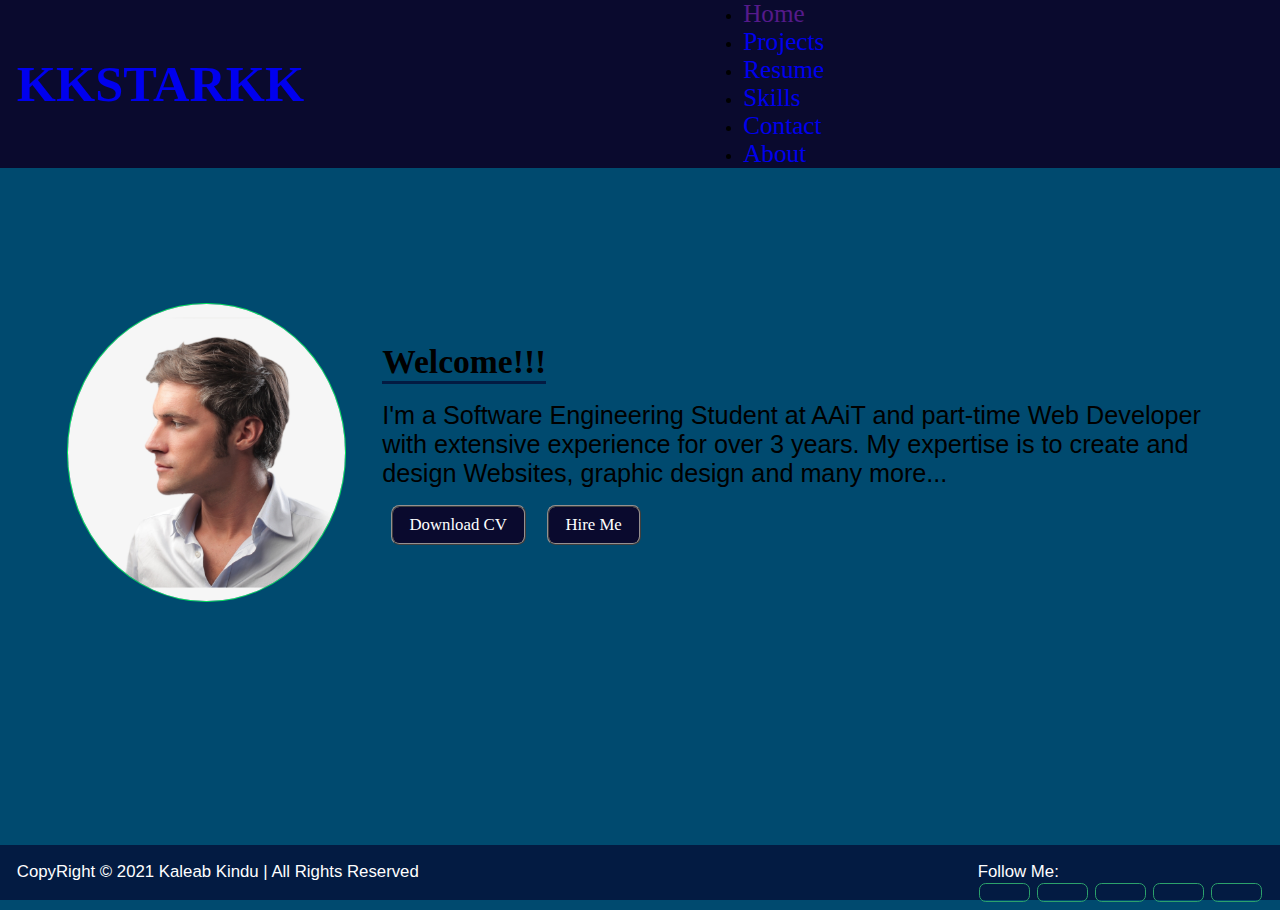
<file: index.html>
<!DOCTYPE html>
<html lang="en">

<head>
    <meta charset="UTF-8" />
    <meta http-equiv="X-UA-Compatible" content="IE=edge" />
    <meta name="viewport" content="width=device-width, initial-scale=1.0" />
    <title>Document</title>
    <link rel="stylesheet" href="css/style.css" />
</head>

<body>
    <header>
        <nav class="navbar">
            <div class="nav-container container">
                <div class="logo">
                    <a href="#">
                        <h1>KKSTARKK</h1>
                    </a>
                </div>
                <ul class="menu">
                    <li class="current-page"><a href="">Home</a></li>
                    <li><a href="html/projects.html">Projects</a></li>
                    <li><a href="html/resume.html">Resume</a></li>
                    <li><a href="html/skills.html">Skills</a></li>
                    <li><a href="html/contact.html">Contact</a></li>
                    <li><a href="html/about.html">About</a></li>
                </ul>
                <div class="mobile_navbar">
                    <ul class="mobile_menu">
                        <li class="current-page"><a href="">Home</a></li>
                        <li><a href="html/projects.html">Projects</a></li>
                        <li><a href="html/resume.html">Resume</a></li>
                        <li><a href="html/skills.html">Skills</a></li>
                        <li><a href="html/contact.html">Contact</a></li>
                        <li><a href="html/about.html">About</a></li>
                    </ul>
                </div>
                <!--  <div class="mobile_menu"><img src="/images/hamburger.svg" alt=""></div> -->
                <div class="hamburger_menu">
                    <div class="line line_1"></div>
                    <div class="line line_2"></div>
                    <div class="line line_3"></div>
                </div>
            </div>
        </nav>
    </header>

    <main class="home-content container">
        <figure>
            <img id="profile_image" src="images/profile_image.jpeg" width="300" height="300" alt="" />
        </figure>
        <div id="welcome">
            <h1>Welcome!!!</h1>
            <p>
                I'm a Software Engineering Student at AAiT and part-time Web Developer with extensive experience for over 3 years. My expertise is to create and design Websites, graphic design and many more...
            </p>
            <a class="button" href="">Download CV</a>
            <a class="button" href="">Hire Me </a>
        </div>
    </main>
    <!--<footer>
    <div class="foot1">
        <div class="part1"> <img src="https://cdn.glitch.me/6a81828b-15c0-4da2-8f63-0b44d4ed47e8%2Flogo.svg?v=1639050166191" alt="" width="150"> <p>Lorem ipsum dolor sit amet consectetur, adipisicing elit. A qui, pariatur libero nobis quibusdam labore ipsum magni, aliquam assumenda iure molestias sequi tempora non in, maiores eaque ex vel impedit!</p></div>
        <div class="part1"><p> Follow Me:  </p>
            <img src="images/facebook.svg" alt=""><img src="images/github.svg" alt=""><img src="images/twitter.svg" alt=""><img src="images/instagram.svg" alt=""><img src="images/linkdin.svg" alt="">
        </div>
    </div>

    <div class="foot2">
        CopyRight © 2021 Kaleab Kindu | All Rights Reserved
    </div>
   </footer>-->
      <footer class="footer">
        <p>CopyRight © 2021 Kaleab Kindu | All Rights Reserved</p>
        <div class="part1">
            <p>Follow Me:</p>
            <a href="http://www.facebook.com/kkstarkk"><img src="../images/facebook_icon.svg" alt="my facbook account" /></a>
            <a href="http://www.github.com/kkstarkk"><img src="images/github_icon.svg" alt="my github account" /></a>
            <a href="http://www.twitter.com/kkstarkk"><img src="images/twitter_icon.svg" alt="my twitter account" /></a>
            <a href="http://www.instagram.com/kkstarkk"><img src="images/instagram_icon.svg" alt="my instagram account" /></a>
            <a href="http://www.linkedin.com//kkstarkk"><img src="images/linkedin_icon.svg" alt="my linkedin account" /></a>
        </div>
    </footer>
    <script src="js/script.js"></script>
</body>

</html>
</file>
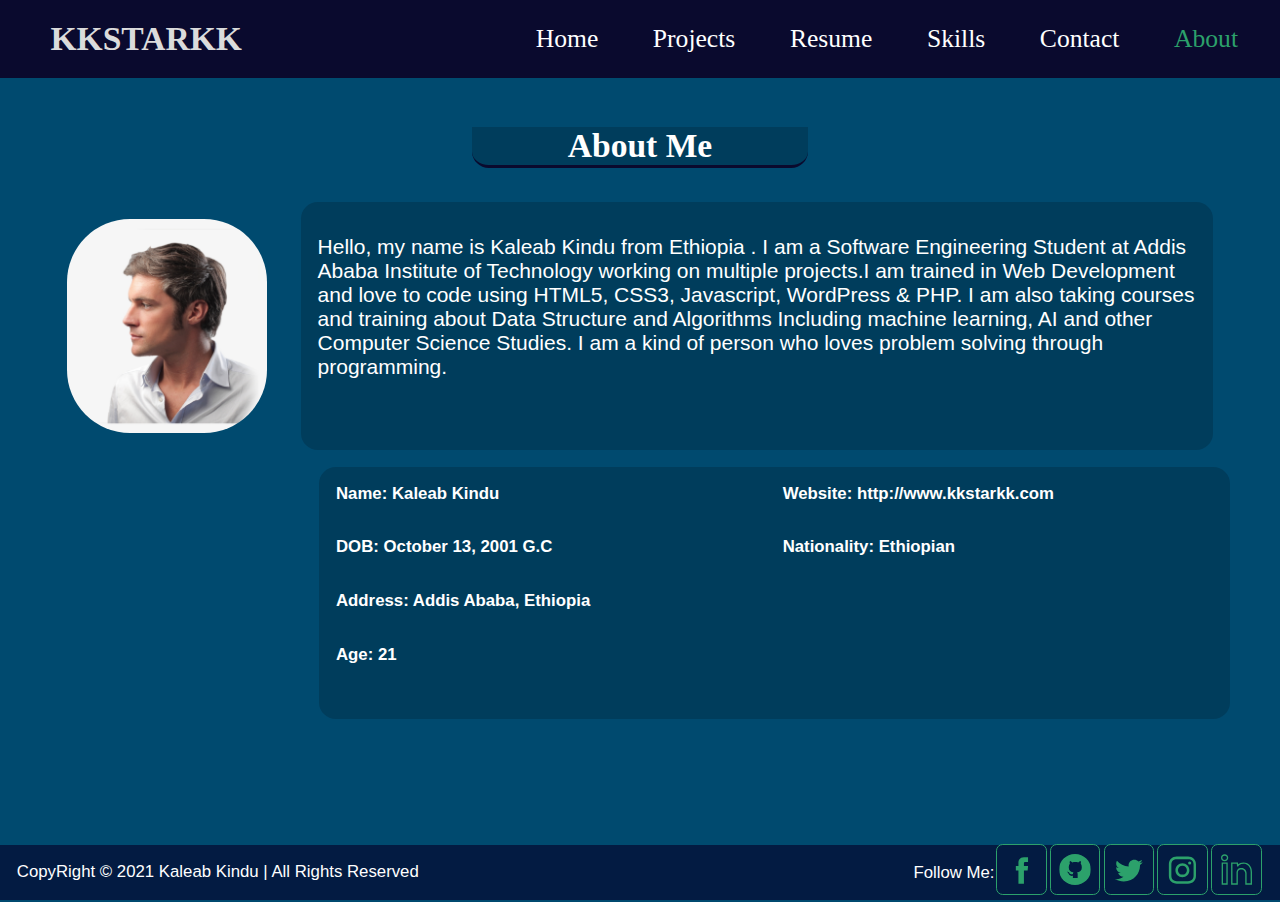
<file: html/about.html>
<!DOCTYPE html>
<html lang="en">

<head>
    <meta charset="UTF-8" />
    <meta http-equiv="X-UA-Compatible" content="IE=edge" />
    <meta name="viewport" content="width=device-width, initial-scale=1.0" />
    <title>About</title>
    <link rel="stylesheet" href="../css/style.css" />
    <link rel="stylesheet" href="../css/about.css" />
</head>

<body>
    <header>
        <nav class="navbar">
            <div class="nav-container container">
                <div class="nav-container__logo">
                    <a href=" ">
                        <h1>KKSTARKK</h1>
                    </a>
                </div>
                <ul class="nav-container__menu">
                    <li><a href="../index.html">Home</a></li>
                    <li><a href="projects.html">Projects</a></li>
                    <li><a href="resume.html">Resume</a></li>
                    <li><a href="skills.html">Skills</a></li>
                    <li><a href="contact.html">Contact</a></li>
                    <li class="nav-container__menu--current-page"><a href="about.html">About</a></li>
                </ul>
                <div class="mobile_navbar">
                    <ul class="mobile_navbar__mobile_menu">
                        <li><a href="../index.html">Home</a></li>
                        <li><a href="projects.html">Projects</a></li>
                        <li><a href="resume.html">Resume</a></li>
                        <li><a href="skills.html">Skills</a></li>
                        <li><a href="contact.html">Contact</a></li>
                        <li class="nav-container__menu--current-page"><a href="about.html">About</a></li>
                    </ul>
                </div>
                <div class="nav-container__hamburger_menu">
                    <div class="line line_1"></div>
                    <div class="line line_2"></div>
                    <div class="line line_3"></div>
                </div>
            </div>
        </nav>
    </header>

    <main class="about-container container">
        <h1 class="page_heading">About Me</h1>
        <section id="about-container__aboutme">
            <img id="about-container__aboutme--about_profile_image" src="../images/profile_image.jpeg" alt="" width="200" height="200" />
            <p>
                Hello, my name is Kaleab Kindu from Ethiopia . I am a Software Engineering Student at Addis Ababa Institute of Technology working on multiple projects.I am trained in Web Development and love to code using HTML5, CSS3, Javascript, WordPress & PHP. I am
                also taking courses and training about Data Structure and Algorithms Including machine learning, AI and other Computer Science Studies. I am a kind of person who loves problem solving through programming.
            </p>
        </section>

        <section id="about-container__more_aboutme">
            <p>Name: Kaleab Kindu</p>
            <p>DOB: October 13, 2001 G.C</p>
            <p>Address: Addis Ababa, Ethiopia</p>
            <p>Age: 21</p>
            <p>Website: http://www.kkstarkk.com</p>
            <p>Nationality: Ethiopian</p>
        </section>
    </main>
    <footer class="footer">
        <p>CopyRight © 2021 Kaleab Kindu | All Rights Reserved</p>
        <div class="footer__links">
            <p>Follow Me:</p>
            <a href="http://www.facebook.com/kkstarkk"><img src="../images/facebook_icon.svg" alt="my facbook account" /></a>
            <a href="http://www.github.com/kkstarkk"><img src="../images/github_icon.svg" alt="my github account" /></a>
            <a href="http://www.twitter.com/kkstarkk"><img src="../images/twitter_icon.svg" alt="my twitter account" /></a>
            <a href="http://www.instagram.com/kkstarkk"><img src="../images/instagram_icon.svg" alt="my instagram account" /></a>
            <a href="http://www.linkedin.com//kkstarkk"><img src="../images/linkedin_icon.svg" alt="my linkedin account" /></a>
        </div>
    </footer>
    <script src="../js/script.js"></script>
</body>

</html>
</file>
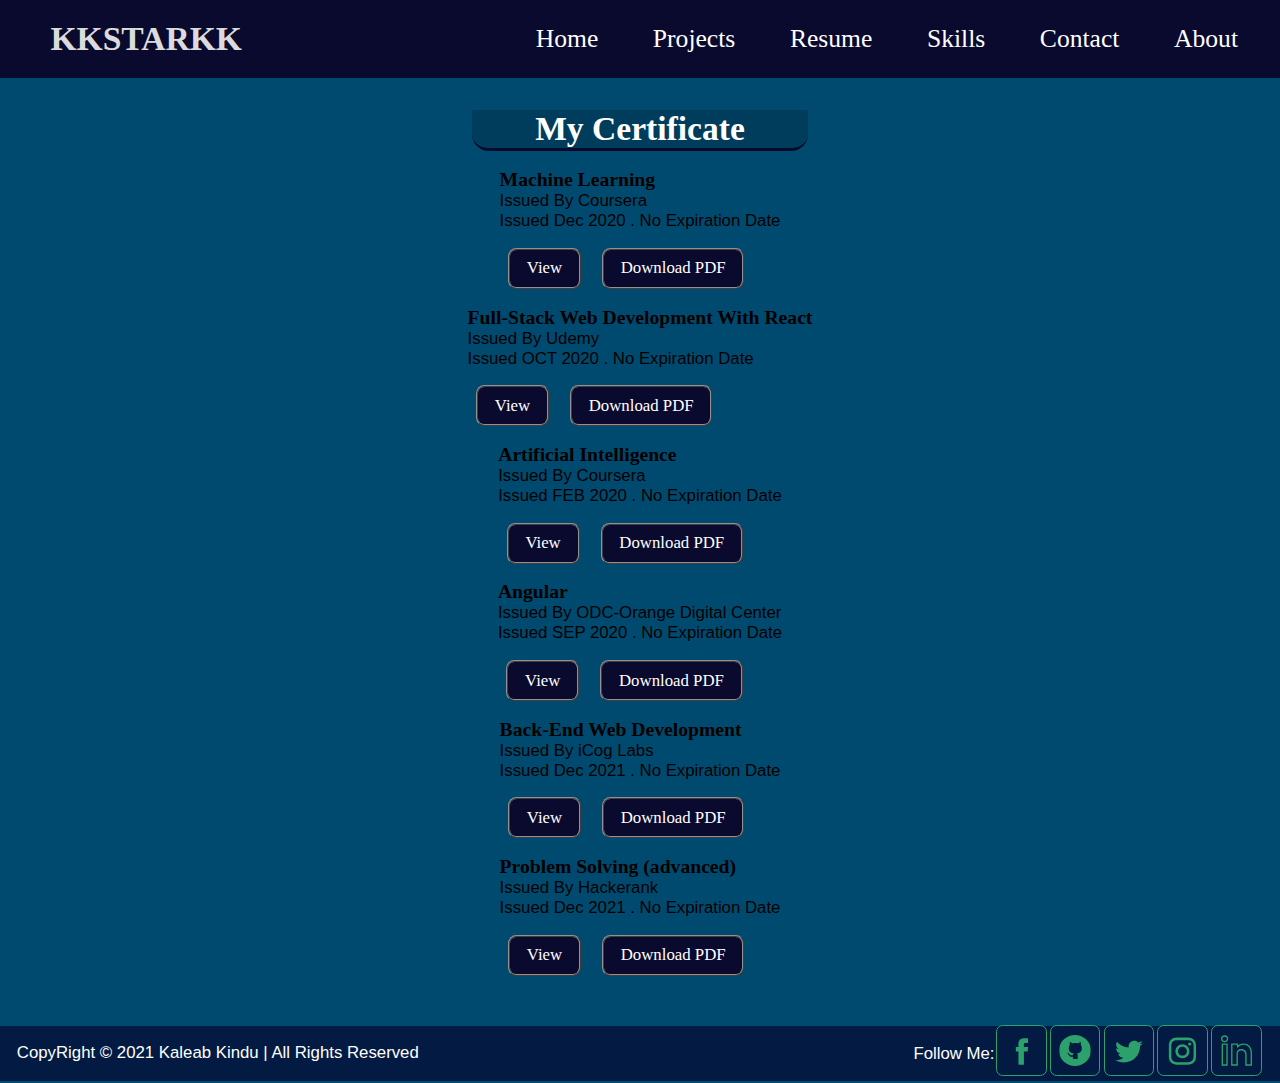
<file: html/certificates.html>
<!DOCTYPE html>
<html lang="en">

<head>
    <meta charset="UTF-8" />
    <meta http-equiv="X-UA-Compatible" content="IE=edge" />
    <meta name="viewport" content="width=device-width, initial-scale=1.0" />
    <title>Certificates</title>
    <link rel="stylesheet" href="../css/style.css" />
    <link rel="stylesheet" href="../css/certificates.css" />
</head>

<body>
    <header>
        <nav class="navbar">
            <div class="nav-container container">
                <div class="nav-container__logo">
                    <a href=" ">
                        <h1>KKSTARKK</h1>
                    </a>
                </div>
                <ul class="nav-container__menu">
                    <li><a href="../index.html">Home</a></li>
                    <li><a href="projects.html">Projects</a></li>
                    <li><a href="resume.html">Resume</a></li>
                    <li><a href="skills.html">Skills</a></li>
                    <li><a href="contact.html">Contact</a></li>
                    <li><a href="about.html">About</a></li>
                </ul>
                <div class="mobile_navbar">
                    <ul class="mobile_navbar__mobile_menu">
                        <li><a href="../index.html">Home</a></li>
                        <li><a href="projects.html">Projects</a></li>
                        <li><a href="resume.html">Resume</a></li>
                        <li><a href="skills.html">Skills</a></li>
                        <li><a href="contact.html">Contact</a></li>
                        <li><a href="about.html">About</a></li>
                    </ul>
                </div>
                <!--  <div class="mobile_menu"><img src="/images/hamburger.svg" alt=""></div> -->
                <div class="nav-container__hamburger_menu">
                    <div class="line line_1"></div>
                    <div class="line line_2"></div>
                    <div class="line line_3"></div>
                </div>
            </div>
        </nav>
    </header>

    <main class="certificate-container container">
        <h2 class="page_heading">My Certificate</h2>
        <div class="certificate-container__certificate">
            <h3>Machine Learning</h3>
            <p>Issued By Coursera</p>
            <p>Issued Dec 2020 . No Expiration Date</p>
            <div class="certificate-container__certificate--buttons">
                <a class="button" href="">View</a>
                <a class="button" href="">Download PDF </a>
            </div>
        </div>
        <div class="certificate-container__certificate">
            <h3>Full-Stack Web Development With React</h3>
            <p>Issued By Udemy</p>
            <p>Issued OCT 2020 . No Expiration Date</p>

            <div class="certificate-container__certificate--buttons">
                <a class="button" href="">View</a>
                <a class="button" href="">Download PDF </a>
            </div>
        </div>
        <div class="certificate-container__certificate">
            <h3>Artificial Intelligence</h3>
            <p>Issued By Coursera</p>
            <p>Issued FEB 2020 . No Expiration Date</p>

            <div class="certificate-container__certificate--buttons">
                <a class="button" href="">View</a>
                <a class="button" href="">Download PDF </a>
            </div>
        </div>
        <div class="certificate-container__certificate">
            <h3>Angular</h3>
            <p>Issued By ODC-Orange Digital Center</p>
            <p>Issued SEP 2020 . No Expiration Date</p>

            <div class="certificate-container__certificate--buttons">
                <a class="button" href="">View</a>
                <a class="button" href="">Download PDF </a>
            </div>
        </div>
        <div class="certificate-container__certificate">
            <h3>Back-End Web Development</h3>
            <p>Issued By iCog Labs</p>
            <p>Issued Dec 2021 . No Expiration Date</p>
            <div class="certificate-container__certificate--buttons">
                <a class="button" href="">View</a>
                <a class="button" href="">Download PDF </a>
            </div>
        </div>
        <div class="certificate-container__certificate">
            <h3>Problem Solving (advanced)</h3>
            <p>Issued By Hackerank</p>
            <p>Issued Dec 2021 . No Expiration Date</p>

            <div class="certificate-container__certificate--buttons">
                <a class="button" href="">View</a>
                <a class="button" href="">Download PDF </a>
            </div>
        </div>
    </main>
    <footer class="footer">
        <p>CopyRight © 2021 Kaleab Kindu | All Rights Reserved</p>
        <div class="footer__links">
            <p>Follow Me:</p>
            <a href="http://www.facebook.com/kkstarkk"><img src="../images/facebook_icon.svg" alt="my facbook account" /></a>
            <a href="http://www.github.com/kkstarkk"><img src="../images/github_icon.svg" alt="my github account" /></a>
            <a href="http://www.twitter.com/kkstarkk"><img src="../images/twitter_icon.svg" alt="my twitter account" /></a>
            <a href="http://www.instagram.com/kkstarkk"><img src="../images/instagram_icon.svg" alt="my instagram account" /></a>
            <a href="http://www.linkedin.com//kkstarkk"><img src="../images/linkedin_icon.svg" alt="my linkedin account" /></a>
        </div>
    </footer>
    <script src="../js/script.js"></script>
</body>

</html>
</file>
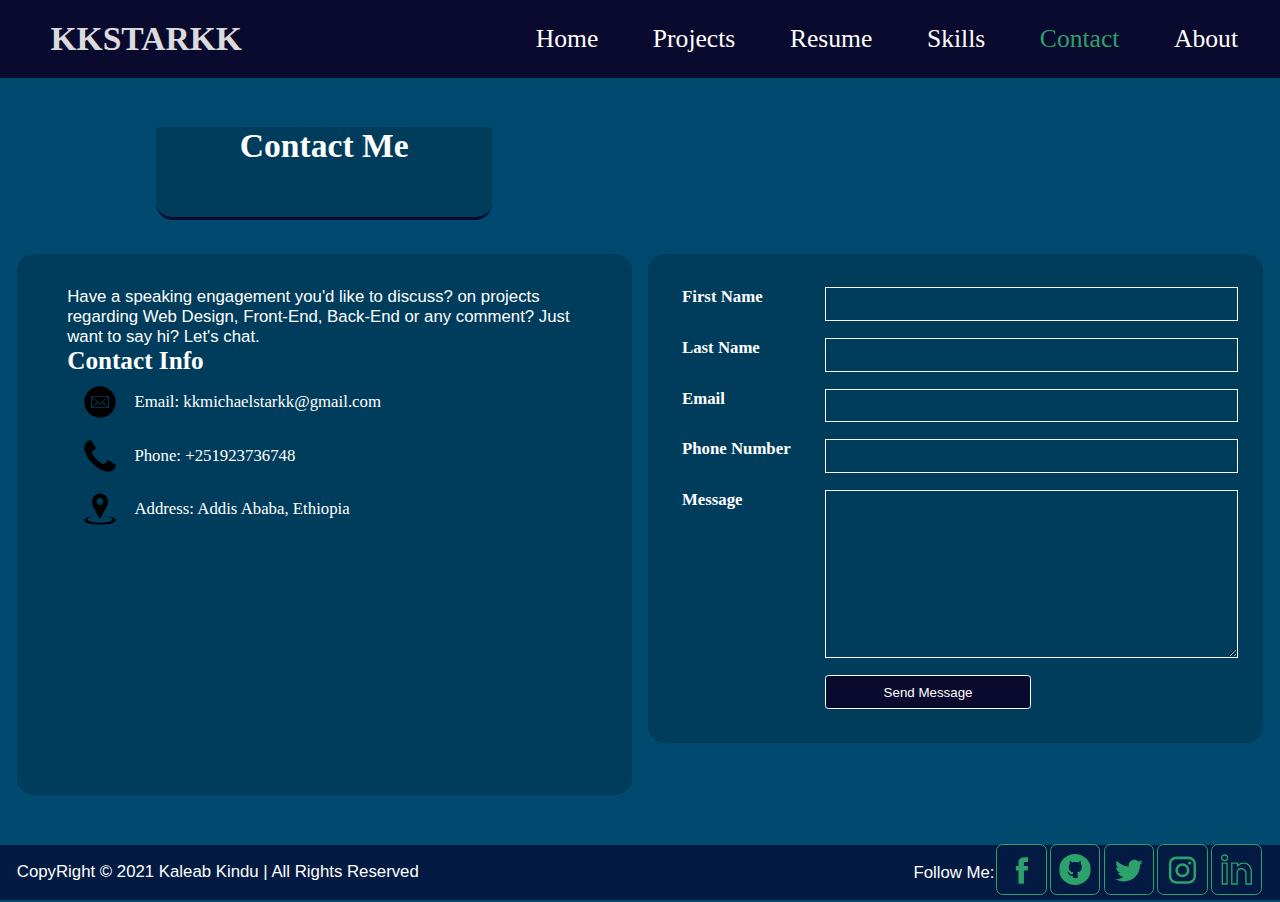
<file: html/contact.html>
<!DOCTYPE html>
<html lang="en">

<head>
    <meta charset="UTF-8" />
    <meta http-equiv="X-UA-Compatible" content="IE=edge" />
    <meta name="viewport" content="width=device-width, initial-scale=1.0" />
    <title>Document</title>
    <link rel="stylesheet" href="../css/style.css" />
    <link rel="stylesheet" href="../css/contact.css" />
</head>

<body>
    <header>
        <nav class="navbar">
            <div class="nav-container container">
                <div class="nav-container__logo">
                    <a href=" ">
                        <h1>KKSTARKK</h1>
                    </a>
                </div>
                <ul class="nav-container__menu">
                    <li><a href="../index.html">Home</a></li>
                    <li><a href="projects.html">Projects</a></li>
                    <li><a href="resume.html">Resume</a></li>
                    <li><a href="skills.html">Skills</a></li>
                    <li class="nav-container__menu--current-page"><a href="contact.html">Contact</a></li>
                    <li><a href="about.html">About</a></li>
                </ul>
                <div class="mobile_navbar">
                    <ul class="mobile_navbar__mobile_menu">
                        <li><a href="../index.html">Home</a></li>
                        <li><a href="projects.html">Projects</a></li>
                        <li><a href="resume.html">Resume</a></li>
                        <li><a href="skills.html">Skills</a></li>
                        <li class="nav-container__menu--current-page"><a href="contact.html">Contact</a></li>
                        <li><a href="about.html">About</a></li>
                    </ul>
                </div>
                <!--  <div class="mobile_menu"><img src="/images/hamburger.svg" alt=""></div> -->
                <div class="nav-container__hamburger_menu">
                    <div class="line line_1"></div>
                    <div class="line line_2"></div>
                    <div class="line line_3"></div>
                </div>
            </div>
        </nav>
    </header>

    <main class="contact-container container">
        <h1 class="page_heading">Contact Me</h1>

            <section class="contact-container__main-contact">
                <p>
                    Have a speaking engagement you'd like to discuss? on projects regarding Web Design, Front-End, Back-End or any comment? Just want to say hi? Let's chat.
                </p>
                    <h2>Contact Info</h2>
                    <ul>
                        <li class="contact-container__main-contact--email">Email: kkmichaelstarkk@gmail.com</li>
                        <li class="contact-container__main-contact--phone_number">Phone: +251923736748</li>
                        <li class="contact-container__main-contact--address">Address: Addis Ababa, Ethiopia</li>
                    </ul>
            
            </section>
            <section class="contact-container__contact-form">
                <form action="#">
                    <label for="firstname">First Name</label>
                    <input type="text" id="firstname" name="firstname" />
                    <label for="lastname">Last Name</label>
                    <input type="text" id="lastname" name="lastname" />
                    <label for="email">Email</label>
                    <input type="email" id="email" name="email" />
                    <label for="phone_number">Phone Number</label>
                    <input type="text" id="phone_number" name="phone_number" />
                    <label for="message">Message</label>
                    <textarea name="message" id="message" cols="30" rows="10"></textarea>
                    <input type="submit" value="Send Message" />
                </form>
            </section>
    </main>
    <footer class="footer">
        <p>CopyRight © 2021 Kaleab Kindu | All Rights Reserved</p>
        <div class="footer__links">
            <p>Follow Me:</p>
            <a href="http://www.facebook.com/kkstarkk"><img src="../images/facebook_icon.svg" alt="my facbook account" /></a>
            <a href="http://www.github.com/kkstarkk"><img src="../images/github_icon.svg" alt="my github account" /></a>
            <a href="http://www.twitter.com/kkstarkk"><img src="../images/twitter_icon.svg" alt="my twitter account" /></a>
            <a href="http://www.instagram.com/kkstarkk"><img src="../images/instagram_icon.svg" alt="my instagram account" /></a>
            <a href="http://www.linkedin.com//kkstarkk"><img src="../images/linkedin_icon.svg" alt="my linkedin account" /></a>
        </div>
    </footer>
    <script src="../js/script.js"></script>
</body>

</html>
</file>
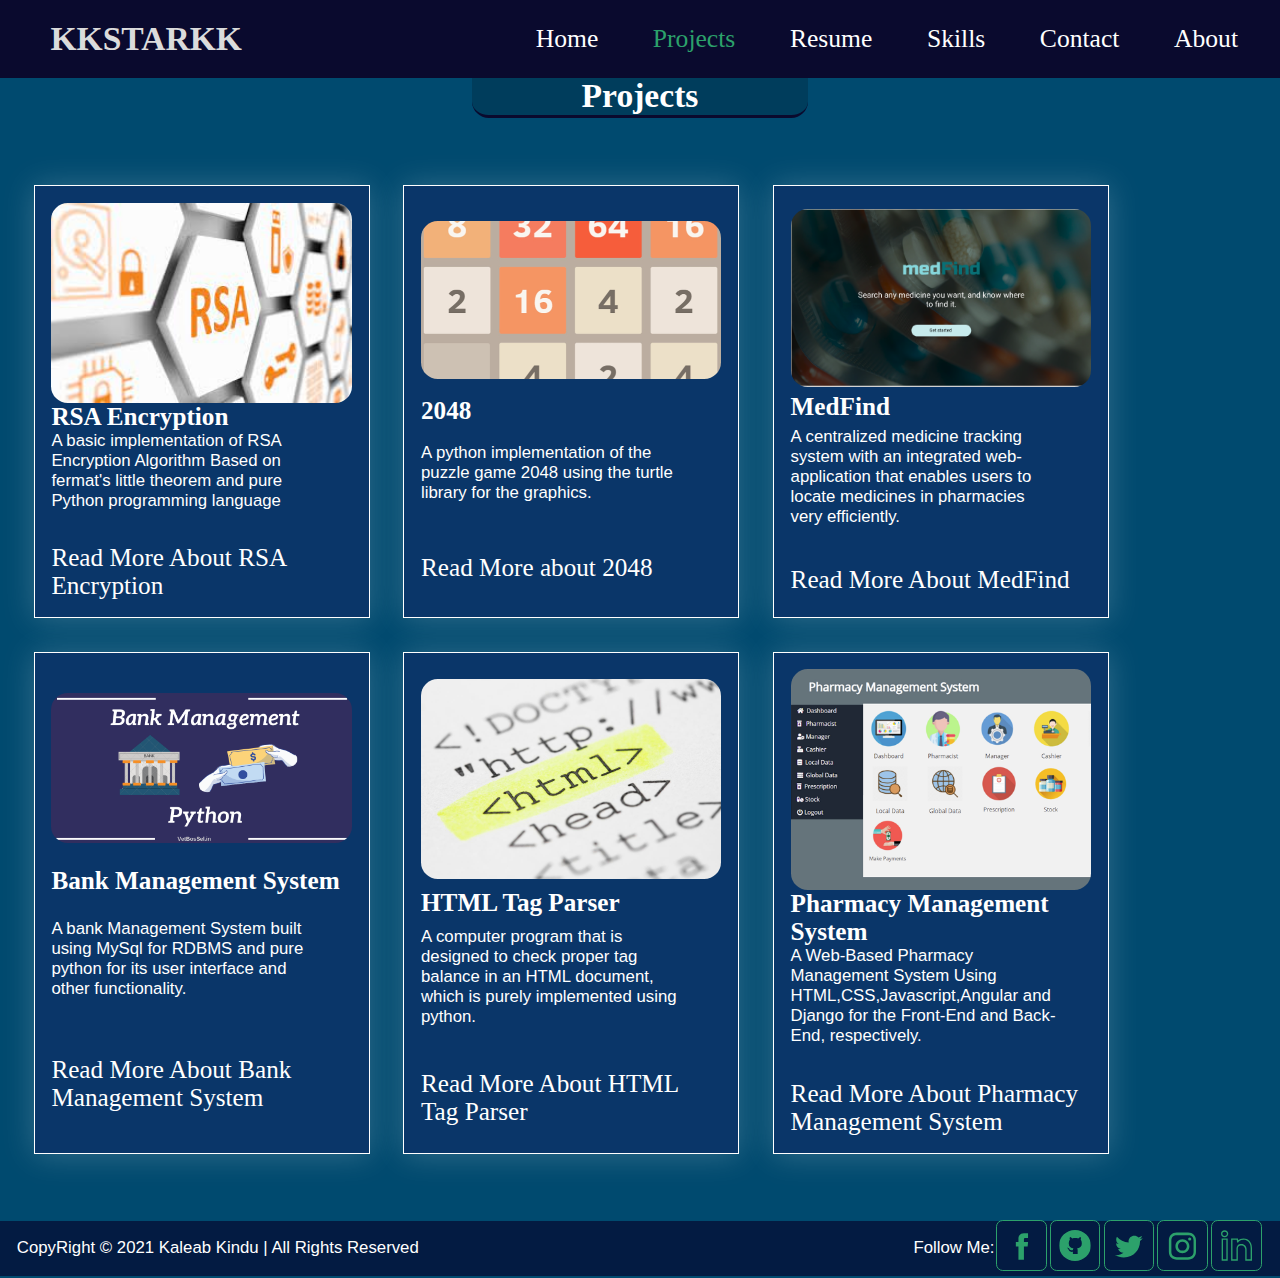
<file: html/projects.html>
<!DOCTYPE html>
<html lang="en">

<head>
    <meta charset="UTF-8" />
    <meta http-equiv="X-UA-Compatible" content="IE=edge" />
    <meta name="viewport" content="width=device-width, initial-scale=1.0" />
    <title>Document</title>
    <link rel="stylesheet" href="../css/style.css" />
    <link rel="stylesheet" href="../css/projects.css" />
</head>

<body>
    <header>
        <nav class="navbar">
            <div class="nav-container container">
                <div class="nav-container__logo">
                    <a href=" ">
                        <h1>KKSTARKK</h1>
                    </a>
                </div>
                <ul class="nav-container__menu">
                    <li><a href="../index.html">Home</a></li>
                    <li class="nav-container__menu--current-page"><a href="projects.html">Projects</a></li>
                    <li><a href="resume.html">Resume</a></li>
                    <li><a href="skills.html">Skills</a></li>
                    <li><a href="contact.html">Contact</a></li>
                    <li><a href="about.html">About</a></li>
                </ul>
                <div class="mobile_navbar">
                    <ul class="mobile_navbar__mobile_menu">
                        <li><a href="../index.html">Home</a></li>
                        <li class="nav-container__menu--current-page"><a href="projects.html">Projects</a></li>
                        <li><a href="resume.html">Resume</a></li>
                        <li><a href="skills.html">Skills</a></li>
                        <li><a href="contact.html">Contact</a></li>
                        <li><a href="about.html">About</a></li>
                    </ul>
                </div>
                <!--  <div class="mobile_menu"><img src="/images/hamburger.svg" alt=""></div> -->
                <div class="nav-container__hamburger_menu">
                    <div class="line line_1"></div>
                    <div class="line line_2"></div>
                    <div class="line line_3"></div>
                </div>
            </div>
        </nav>
    </header>

    <main>
        <div class="project-container">
            <h1 class="page_heading">Projects</h1>
            <ul class="project-container__projects">
                <li>
                    <img src="../images/RSA_Encryption.jpg" alt="" />
                    <h2>RSA Encryption</h2>
                    <p>
                        A basic implementation of RSA Encryption Algorithm Based on fermat's little theorem and pure Python programming language
                    </p>
                    <a href="">Read More About RSA Encryption</a>
                </li>
                <li>
                    <img src="../images/2048.png" alt="" />
                    <h2>2048</h2>
                    <p>
                        A python implementation of the puzzle game 2048 using the turtle library for the graphics.
                    </p>

                    <a href="">Read More about 2048</a>
                </li>
                <li>
                    <img src="../images/medfind.png" alt="" />
                    <h2>MedFind</h2>
                    <p>
                        A centralized medicine tracking system with an integrated web-application that enables users 
                        to locate medicines in pharmacies very efficiently.
                    </p>
                    <a href="">Read More About MedFind</a>
                </li>
                <li>
                    <img src="../images/bank-management-system.png" alt="" />
                    <h2>Bank Management System</h2>
                    <p>
                        A bank Management System built using MySql for RDBMS and pure python for its user interface
                        and other functionality. 
                    </p>
                    <a href="">Read More About Bank Management System</a>
                </li>
                <li>
                    <img src="../images/html-tag-parser.jpg" alt="" />
                    <h2>HTML Tag Parser</h2>
                    <p>
                        A computer program that is designed to check proper tag balance in an HTML document, which is purely implemented
                        using python. 
                    </p>
                    <a href="">Read More About HTML Tag Parser</a>
                </li>
                <li>
                    <img src="../images/pharmacy-management-system.jpg" alt="" />
                    <h2>Pharmacy Management System</h2>
                    <p>
                        A Web-Based Pharmacy Management System Using HTML,CSS,Javascript,Angular and Django for the 
                        Front-End and Back-End, respectively.
                    </p>
                    <a href="">Read More About Pharmacy Management System</a>
                </li>
                
            </ul>
        </div>
    </main>
    <footer class="footer">
        <p>CopyRight © 2021 Kaleab Kindu | All Rights Reserved</p>
        <div class="footer__links">
            <p>Follow Me:</p>
            <a href="http://www.facebook.com/kkstarkk"><img src="../images/facebook_icon.svg" alt="my facbook account" /></a>
            <a href="http://www.github.com/kkstarkk"><img src="../images/github_icon.svg" alt="my github account" /></a>
            <a href="http://www.twitter.com/kkstarkk"><img src="../images/twitter_icon.svg" alt="my twitter account" /></a>
            <a href="http://www.instagram.com/kkstarkk"><img src="../images/instagram_icon.svg" alt="my instagram account" /></a>
            <a href="http://www.linkedin.com//kkstarkk"><img src="../images/linkedin_icon.svg" alt="my linkedin account" /></a>
        </div>
    </footer>
    <script src="../js/script.js"></script>
</body>

</html>
</file>
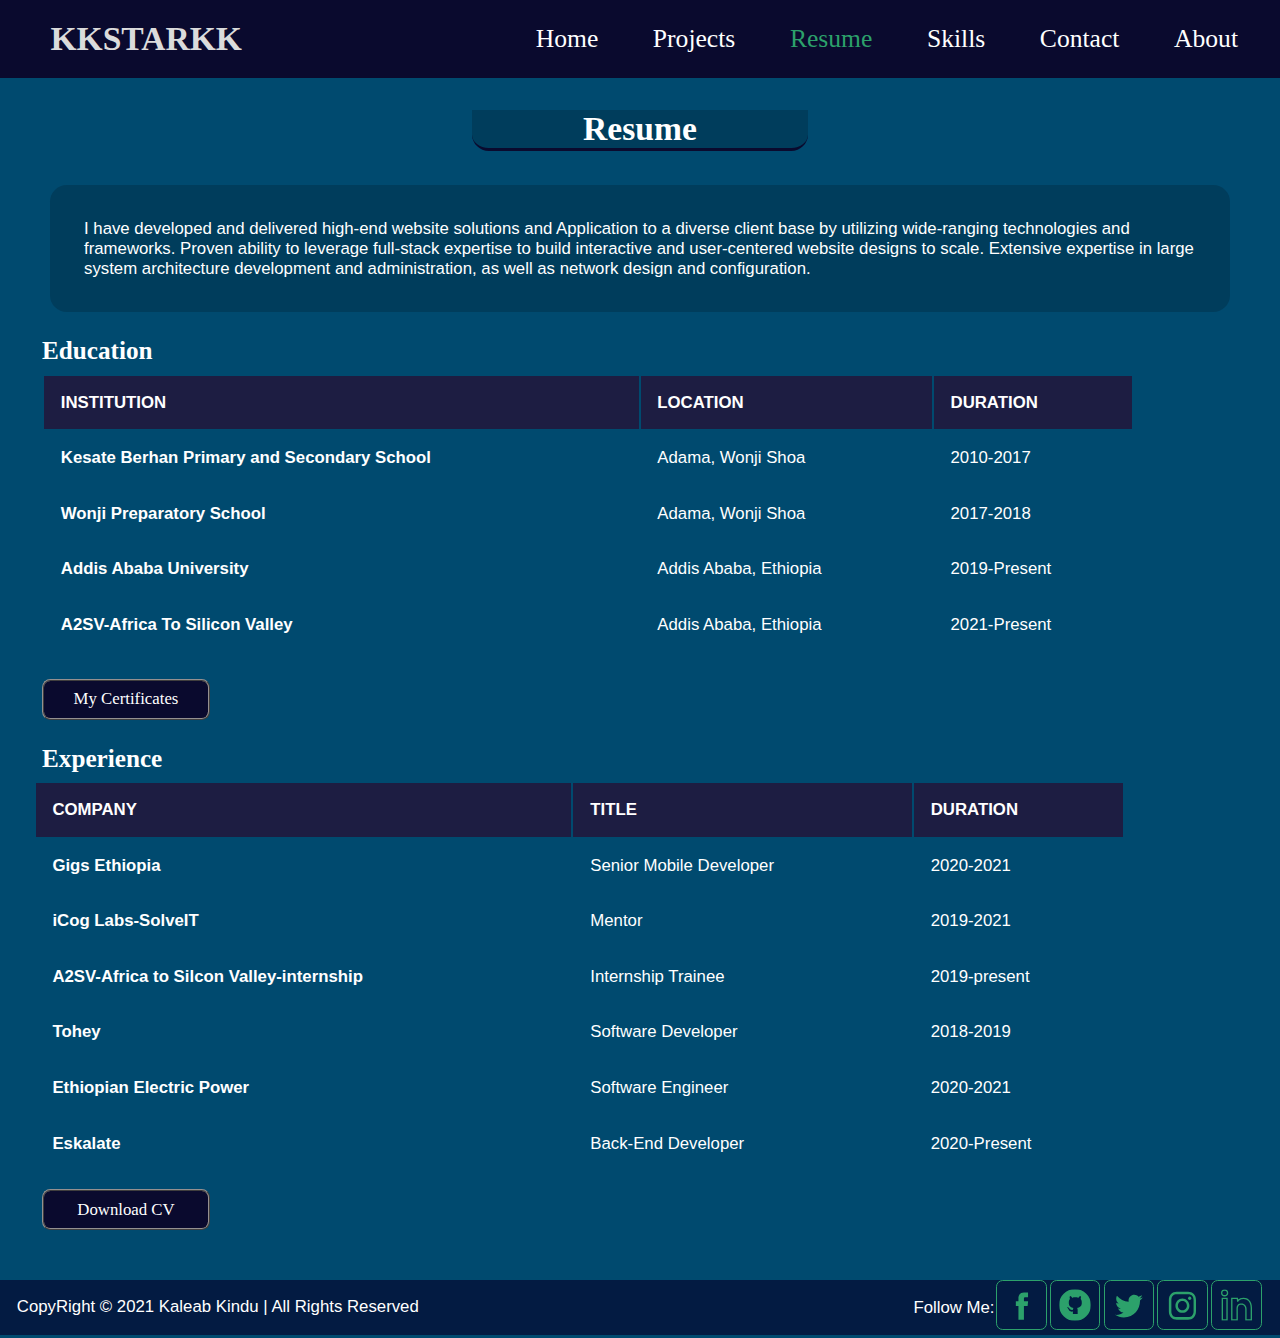
<file: html/resume.html>
<!DOCTYPE html>
<html lang="en">

<head>
    <meta charset="UTF-8" />
    <meta http-equiv="X-UA-Compatible" content="IE=edge" />
    <meta name="viewport" content="width=device-width, initial-scale=1.0" />
    <title>Resume</title>
    <link rel="stylesheet" href="../css/style.css" />
    <link rel="stylesheet" href="../css/resume.css" />
</head>

<body>
    <header>
        <nav class="navbar">
            <div class="nav-container container">
                <div class="nav-container__logo">
                    <a href=" ">
                        <h1>KKSTARKK</h1>
                    </a>
                </div>
                <ul class="nav-container__menu">
                    <li><a href="../index.html">Home</a></li>
                    <li><a href="projects.html">Projects</a></li>
                    <li class="nav-container__menu--current-page"><a href="resume.html">Resume</a></li>
                    <li><a href="skills.html">Skills</a></li>
                    <li><a href="contact.html">Contact</a></li>
                    <li><a href="about.html">About</a></li>
                </ul>
                <div class="mobile_navbar">
                    <ul class="mobile_navbar__mobile_menu">
                        <li><a href="../index.html">Home</a></li>
                        <li><a href="projects.html">Projects</a></li>
                        <li class="nav-container__menu--current-page"><a href="resume.html">Resume</a></li>
                        <li><a href="skills.html">Skills</a></li>
                        <li><a href="contact.html">Contact</a></li>
                        <li><a href="about.html">About</a></li>
                    </ul>
                </div>
                <!--  <div class="mobile_menu"><img src="/images/hamburger.svg" alt=""></div> -->
                <div class="nav-container__hamburger_menu">
                    <div class="line line_1"></div>
                    <div class="line line_2"></div>
                    <div class="line line_3"></div>
                </div>
            </div>
        </nav>
    </header>

    <main class="resume">
        <h1 class="page_heading">Resume</h1>
        <p>
            I have developed and delivered high-end website solutions and Application to a diverse client base by utilizing wide-ranging technologies and frameworks.
            Proven ability to leverage full-stack expertise to build interactive and user-centered website designs to scale. 
            Extensive expertise in large system architecture development and administration, as well as network design and
             configuration.    
        </p>
        <section>
            <h2>Education</h2>
            <table class="education">
                <thead>
                    <th>Institution</th>
                    <th>Location</th>
                    <th>Duration</th>
                </thead>
                <tr>
                    <th>Kesate Berhan Primary and Secondary School</th>
                    <td>Adama, Wonji Shoa</td>
                    <td>2010-2017</td>
                </tr>
                <tr class="resume__education--row_even">
                    <th>Wonji Preparatory School</th>
                    <td>Adama, Wonji Shoa</td>
                    <td>2017-2018</td>
                </tr>
                <tr ">
                    <th>Addis Ababa University</th>
                    <td>Addis Ababa, Ethiopia</td>
                    <td>2019-Present</td>
                </tr>
                <tr class="resume__education--row_even">
                    <th>A2SV-Africa To Silicon Valley</th>
                    <td>Addis Ababa, Ethiopia</td>
                    <td>2021-Present</td>
                </tr>
            </table>
        </section>
        <aside>
            <a class="button" href="certificates.html">My Certificates</a>
        </aside>
        <section>
            <h2>Experience</h2>
            <table>
                <thead>
                    <th>Company</th>
                    <th>Title</th>
                    <th>Duration</th>
                </thead>
                <tr>
                    <th>Gigs Ethiopia</th>
                    <td>Senior Mobile Developer</td>
                    <td>2020-2021</td>
                </tr>
                <tr class="resume__education--row_even">
                    <th>iCog Labs-SolveIT</th>
                    <td>Mentor</td>
                    <td>2019-2021</td>
                </tr>
                <tr>
                    <th>A2SV-Africa to Silcon Valley-internship</th>
                    <td>Internship Trainee</td>
                    <td>2019-present</td>
                </tr>
                <tr class="resume__education--row_even">
                    <th>Tohey</th>
                    <td>Software Developer</td>
                    <td>2018-2019</td>
                </tr>
                <tr>
                    <th>Ethiopian Electric Power</th>
                    <td>Software Engineer</td>
                    <td>2020-2021</td>
                </tr>
                <tr class="resume__education--row_even">
                    <th>Eskalate</th>
                    <td>Back-End Developer</td>
                    <td>2020-Present</td>
                </tr>
            </table>
        </section>
        <aside>
            <a class="button" href="">Download CV</a>
        </aside>
    </main>
    <footer class="footer">
        <p>CopyRight © 2021 Kaleab Kindu | All Rights Reserved</p>
        <div class="footer__links">
            <p>Follow Me:</p>
            <a href="http://www.facebook.com/kkstarkk"><img src="../images/facebook_icon.svg" alt="my facbook account" /></a>
            <a href="http://www.github.com/kkstarkk"><img src="../images/github_icon.svg" alt="my github account" /></a>
            <a href="http://www.twitter.com/kkstarkk"><img src="../images/twitter_icon.svg" alt="my twitter account" /></a>
            <a href="http://www.instagram.com/kkstarkk"><img src="../images/instagram_icon.svg" alt="my instagram account" /></a>
            <a href="http://www.linkedin.com//kkstarkk"><img src="../images/linkedin_icon.svg" alt="my linkedin account" /></a>
        </div>
    </footer>
    <script src="../js/script.js"></script>
</body>

</html>
</file>
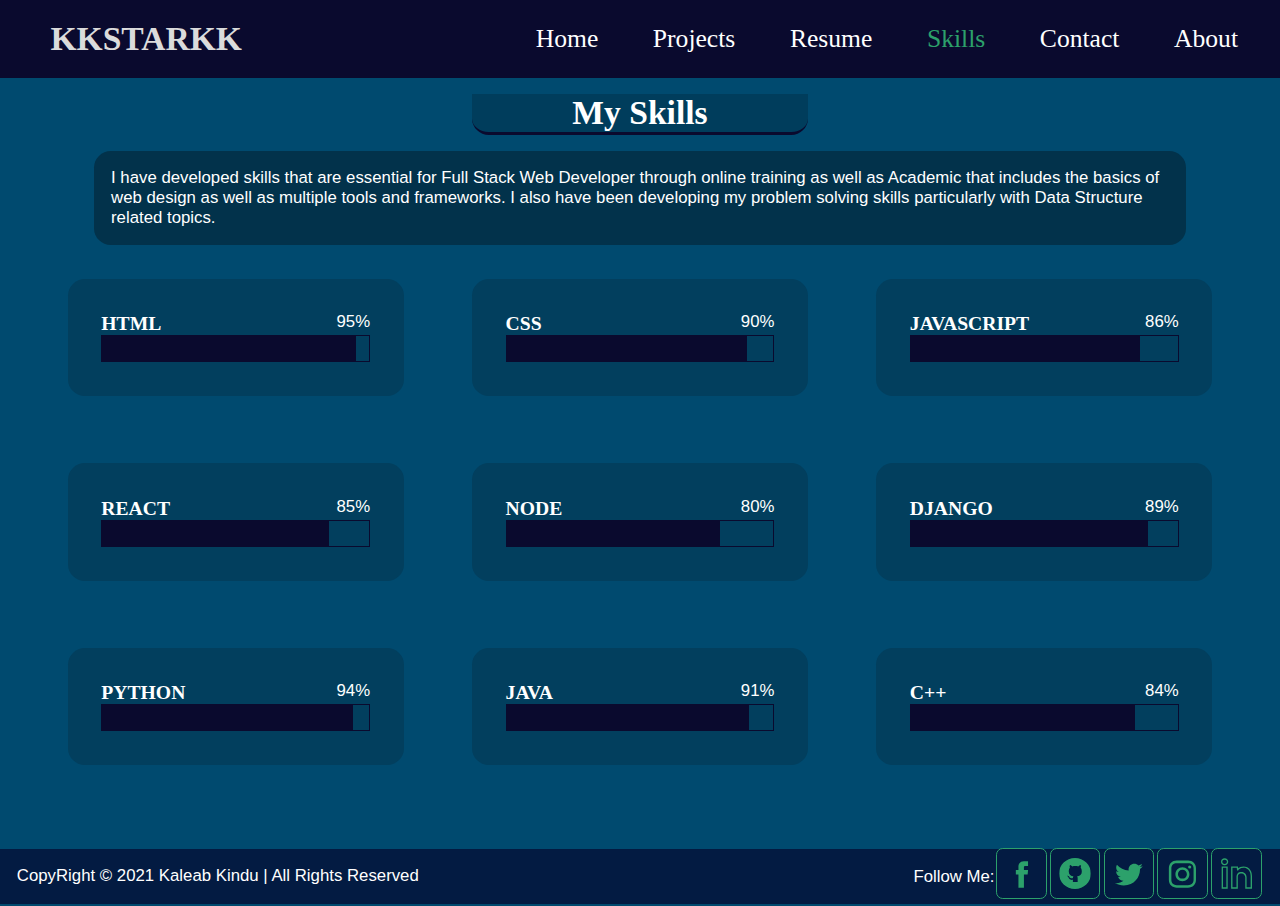
<file: html/skills.html>
<!DOCTYPE html>
<html lang="en">

<head>
    <meta charset="UTF-8" />
    <meta http-equiv="X-UA-Compatible" content="IE=edge" />
    <meta name="viewport" content="width=device-width, initial-scale=1.0" />
    <title>Skills</title>
    <link rel="stylesheet" href="../css/style.css" />
    <link rel="stylesheet" href="../css/skills.css" />
</head>

<body>
    <header>
        <nav class="navbar">
            <div class="nav-container container">
                <div class="nav-container__logo">
                    <a href=" ">
                        <h1>KKSTARKK</h1>
                    </a>
                </div>
                <ul class="nav-container__menu">
                    <li><a href="../index.html">Home</a></li>
                    <li><a href="projects.html">Projects</a></li>
                    <li><a href="resume.html">Resume</a></li>
                    <li class="nav-container__menu--current-page"><a href="skills.html">Skills</a></li>
                    <li><a href="contact.html">Contact</a></li>
                    <li><a href="about.html">About</a></li>
                </ul>
                <div class="mobile_navbar">
                    <ul class="mobile_navbar__mobile_menu">
                        <li><a href="../index.html">Home</a></li>
                        <li><a href="projects.html">Projects</a></li>
                        <li><a href="resume.html">Resume</a></li>
                        <li class="nav-container__menu--current-page"><a href="skills.html">Skills</a></li>
                        <li><a href="contact.html">Contact</a></li>
                        <li><a href="about.html">About</a></li>
                    </ul>
                </div>
                <!--  <div class="mobile_menu"><img src="/images/hamburger.svg" alt=""></div> -->
                <div class="nav-container__hamburger_menu">
                    <div class="line line_1"></div>
                    <div class="line line_2"></div>
                    <div class="line line_3"></div>
                </div>
            </div>
        </nav>
    </header>

    <main class="skills-container container">
        <h2 class="page_heading">My Skills</h2>
        <section class="skills-container__aboutskills">
            <p>
                I have developed skills that are essential for Full Stack Web Developer through online training as well as Academic 
                that includes the basics of web design as well as multiple tools and frameworks. I also have been developing 
                my problem solving skills particularly with Data Structure related topics.
            </p>
        </section>
        <section class="skills-container__myskills">
            <div class="skills-container__skill html">
                <div class="skills-container__skill_n">
                    <h3>HTML</h3>
                    <p>95%</p>
                </div>

                <div class="skills-container__progress">
                    <div class="skills-container__progress--progressbar"></div>
                </div>
            </div>
            <div class="skills-container__skill css">
                <div class="skills-container__skill_n">
                    <h3>CSS</h3>
                    <p>90%</p>
                </div>
                <div class="skills-container__progress">
                    <div class="skills-container__progress--progressbar"></div>
                </div>
            </div>
            <div class="skills-container__skill javascript">
                <div class="skills-container__skill_n">
                    <h3>JAVASCRIPT</h3>
                    <p>86%</p>
                </div>
                <div class="skills-container__progress">
                    <div class="skills-container__progress--progressbar"></div>
                </div>
            </div>
            <div class="skills-container__skill react">
                <div class="skills-container__skill_n">
                    <h3>REACT</h3>
                    <p>85%</p>
                </div>
                <div class="skills-container__progress">
                    <div class="skills-container__progress--progressbar"></div>
                </div>
            </div>
            <div class="skills-container__skill node">
                <div class="skills-container__skill_n">
                    <h3>NODE</h3>
                    <p>80%</p>
                </div>
                <div class="skills-container__progress">
                    <div class="skills-container__progress--progressbar"></div>
                </div>
            </div>
            <div class="skills-container__skill django">
                <div class="skills-container__skill_n">
                    <h3>DJANGO</h3>
                    <p>89%</p>
                </div>
                <div class="skills-container__progress">
                    <div class="skills-container__progress--progressbar"></div>
                </div>
            </div>
            <div class="skills-container__skill python">
                <div class="skills-container__skill_n">
                    <h3>PYTHON</h3>
                    <p>94%</p>
                </div>
                <div class="skills-container__progress">
                    <div class="skills-container__progress--progressbar"></div>
                </div>
            </div>
            <div class="skills-container__skill java">
                <div class="skills-container__skill_n">
                    <h3>JAVA</h3>
                    <p>91%</p>
                </div>
                <div class="skills-container__progress">
                    <div class="skills-container__progress--progressbar"></div>
                </div>
            </div>
            <div class="skills-container__skill cplusplus">
                <div class="skills-container__skill_n">
                    <h3>C++</h3>
                    <p>84%</p>
                </div>
                <div class="skills-container__progress">
                    <div class="skills-container__progress--progressbar"></div>
                </div>
            </div>
        </section>
    </main>
    <footer class="footer">
        <p>CopyRight © 2021 Kaleab Kindu | All Rights Reserved</p>
        <div class="footer__links">
            <p>Follow Me:</p>
            <a href="http://www.facebook.com/kkstarkk"><img src="../images/facebook_icon.svg" alt="my facbook account" /></a>
            <a href="http://www.github.com/kkstarkk"><img src="../images/github_icon.svg" alt="my github account" /></a>
            <a href="http://www.twitter.com/kkstarkk"><img src="../images/twitter_icon.svg" alt="my twitter account" /></a>
            <a href="http://www.instagram.com/kkstarkk"><img src="../images/instagram_icon.svg" alt="my instagram account" /></a>
            <a href="http://www.linkedin.com//kkstarkk"><img src="../images/linkedin_icon.svg" alt="my linkedin account" /></a>
        </div>
    </footer>
    <script src="../js/script.js"></script>
</body>

</html>
</file>
<file: css/style.css>
* {
    margin: 0;
    padding: 0;
    box-sizing: border-box;
    text-decoration: none;
}
h1,
h2,
h3 {
    font-family: Georgia, "Times New Roman", Times, serif;
}

p {
    font-family: Verdana, Geneva, Tahoma, sans-serif;
}

html {
    font-size: calc(60% + 0.8vmin);
}

body {
    display: grid;
    grid-template-rows: [header]60px [main]auto [footer]55px;
    background-color: rgb(0, 74, 111);
    min-height: 100vh;
}

img {
    max-width: 100%;
    height: auto;
}

.navbar .nav-container .nav-container__menu--current-page a {
    color: rgb(44, 161, 107);
}

.navbar {
    grid-row:header ;
    position: sticky;
    top: 0;
    z-index: 1;
    background-color: rgb(10, 10, 46);
    width: 100%;
}

.nav-container {
    display: flex;
    align-items: center;
    justify-content: space-between;
    margin: 1rem 1rem;
}

.container {
    margin: 0em 1em;
}

.navbar .nav-container__logo {
    margin-left: 2rem;
}

.navbar .nav-container__logo a {
    font-size: 1rem;
    font-weight: bold;
    color: rgb(219, 219, 219);
    margin: 2rem 1rem;
}




.nav-container__hamburger_menu {
    width: 35px;
    height: 30px;
    position: relative;
    top: 0;
    right: 0;
    cursor: pointer;
    display: none;
    flex-direction: column;
    gap: 5px;
}

.line {
    display: block;
    width: 100%;
    height: 3px;
    background-color: white;
    transition: all 0.8s;
}

.mobile_navbar {
    display: none;
    width: 30rem;
    height: 40rem;
    top: 0;
    right: 0;
    position: fixed;
    text-align: center;
    background-color: #031b42;
}

.mobile_navbar__mobile_menu {
    display: none;
    flex-direction: column;
    gap: 20px;
    margin: 3rem;
    list-style: none;
}

.mobile_navbar__mobile_menu li a {
    padding-bottom: 4rem;
    color: white;
}




.navbar .nav-container__menu li {
    list-style: none;
    display: inline-block;
    margin: 0.5rem;
    transition: 0.7s ease;
}

.navbar .nav-container__menu li a {
    font-size: 0.5rem;
    font-weight: 500;
    color: white;
    font-size: 2vw;
    margin: 1rem 1rem;
}

.navbar .nav-container__menu li a:hover {
    position: relative;
    opacity: 0.6;
    top: 0.2rem;
    left: 0.1rem;
}

@media only screen and (max-width: 460px) {
    .nav-container__menu{
        display: none;
        background-image: url(../images/hamburger.svg);
    }
    .mobile_navbar__mobile_menu {
        display: block;
    }
    #home-content__welcome{
        width:100%;
    }
    .home-content {
        flex-direction: column;
    }
    .footer .footer__links {
        display: none;
    }
    .mobile_navbar {
        display: none;
    }
    .line {
        display: block;
    }
    .mobile_navbar__mobile_menu {
        display: flex;
        align-items: center;
    }
    .nav-container__hamburger_menu {
        display: flex;
    }
    .change .line_1 {
        transform: rotateZ(-45deg) translate(-7px, 5px);
    }
    .change .line_2 {
        opacity: 0;
    }
    .change .line_3 {
        transform: rotateZ(45deg) translate(-7px, -5px);
    }
}




.home-content {
    display: flex;
    align-items: center;
    margin: 2rem;
}

.home-content h1 {
    grid-row: main;
    display: inline-block;
    margin-bottom: 1rem;
    border-bottom: solid #031b42;
}

#profile_image {
    display: block;
    margin: 1rem 2rem;
    border-radius: 50%;
    border: solid 0.1em #05e35e;
    width: 80%;
    max-width: 100%;
    height: auto;
}

#home-content__welcome {
    margin: 5rem 3rem;
    color: white;
}

#home-content__welcome h1 {
    font-size: 2.5rem;
}

.home-content div p,
a {
    font-size: 1.5rem;
}

.button {
    display: inline-block;
    border: 2px rgb(148, 144, 144) ridge;
    border-radius: 0.5em;
    background-color: rgb(10, 10, 46);
    margin: 1rem 0.5rem;
    padding: 0.5rem 1rem;
    color: white;
    font-size: 1rem;
}

.button:hover {
    background-color: #02450f;
}

.footer {
    grid-row: footer;
    display: flex;
    justify-content: space-between;
    color: white;
    padding: 1rem 1rem;
    background-color: #031b42;
    width: 100%;
}

.footer a img {
    
    margin: 0.1rem;
    border: solid 0.1rem rgb(44, 161, 107);
    border-radius: 0.4rem;
    width: 3rem;
    height: 50%;
    padding: 0.5rem;
}

.footer__links {
    display: flex;
    align-items: center;
}

.footer img:hover {
    border: solid 0.1rem #05e35e;
    border-radius: 1rem;
}

.page_heading {
    margin: 1rem auto 1rem;
    font-size: 2rem;
    color: white;
    width: 20rem;
    text-align: center;
    border-bottom: solid 0.1em rgb(10, 10, 46);
    border-bottom-left-radius: 0.5em;
    border-bottom-right-radius: 0.5em;
    background-color: rgb(0, 61, 92);
}
</file>
<file: css/about.css>
.about-container{
    display: flex;
    flex-direction: column;
    margin: 3rem 3rem;
    color: white
}
#about-container__aboutme p{
    color: white;
    margin: 1rem 1rem;
    padding:2rem 1rem;
    border-radius: 1rem;
    background-color: rgb(0, 61, 92);
  }
  #about-container__aboutme{
    display: flex;
    justify-content: center;
    font-size: 1.25rem
  }
  #about-container__aboutme--about_profile_image{
    display: block;
    margin:2rem 1rem;
    border-radius: 3em;
  }
  
  #about-container__more_aboutme{
    display: flex;
    height: 15rem;
    width:calc(1vw*50%);
    margin-left: 16rem;
    flex-direction: column;
    flex-wrap: wrap;
    border-radius: 1rem;
    background-color: rgb(0, 61, 92);
  }
  #about-container__more_aboutme p{
    color: white; 
    margin: 1rem;
    font-weight: bold;
  }
  @media only screen and (max-width : 460px) {
      #about-container__aboutme{
        flex-direction: column;
        align-items: center;
        width:auto;
        margin:0;
      }
      .about-container{
        margin:0.5rem;
       }
      #about-container__more_aboutme{
        flex-wrap: nowrap;
        margin: 0;
      width:auto;
      height: auto;
      }
 }
</file>
<file: css/certificates.css>
/*certificate*/

.certificate-container {
    display: flex;
    flex-direction: column;
    align-items: center;
    margin: 2rem 2rem;
}

.certificate {
    display: flex;
    flex-direction: column;
    margin: 1em;
    padding: 1em;
    color: white;
    background-color: rgb(0, 61, 92);
    width: 80%;
    border-radius: 1em;
}

.certificate * {
    margin: 0.5rem;
}

.certificate .button {
    display: inline;
    width: 10em;
    text-align: center;
}

.certificate .buttons {
    display: inline-flex;
    justify-content: end;
    margin-bottom: 0em;
}

.certificate:hover {
    position: relative;
    top: 0.5em;
    left: 0.5em;
    box-shadow: 0 1px 30px rgba(255, 255, 255, 0.2);
}


/*certificate*/
</file>
<file: css/contact.css>
.contact-container{
    display: grid;
    grid-template-columns: [contact]1fr [form]1fr;
    grid-gap: 1rem;
    margin:3rem 1rem 3rem;
    color:white;

  }
  .contact-container__main-contact{
    grid-column: contact;
    padding:2em;
    height:100%;
    border-radius: 1em;
    background-color: rgb(0, 61, 92);
  }
  .contact-container__main-contact *{
    margin: 0rem 1rem;
  }
 .contact-container__main-contact--email{
    list-style: none;
    background-image:url(../images/email.svg);
    background-repeat: no-repeat;
    background-position: left center;
    padding:1rem 3rem;
  }
  .contact-container__main-contact--phone_number{
    list-style: none;
    background: url(../images/phone.svg) no-repeat left center;
    padding:1rem 3rem;
  }
  .contact-container__main-contact--address{
    list-style: none;
    background: url(../images/address.svg) no-repeat left center;
    padding:1rem 3rem;
  }
  .contact-container__contact-form{
    grid-column: form;
  }

  form {
    display: grid;
    grid-template-columns: [lables]7rem [forms]auto;
    grid-gap: 1rem;
    background-color: rgb(0, 61, 92);
    padding: 2rem;
    border-radius: 1rem;
    
  }
  input, textarea{
    margin: 0 0.5rem;
    padding:0.5rem;
    border: solid 0.1rem white;
    background-color: rgb(0, 61, 92);
    color:white;
    width:100%;
  }
input:focus, textarea:focus{
    outline:none;
    border-color: rgb(44,161,107);
}
label{
    color: white;
    font-weight: bold;
}
input[type=submit]{
    grid-column: forms;
    background-color:rgb(10, 10, 46);
    border-radius:0.2rem;
    width:50%;
}
input[type=submit]:hover{
    background-color: #02450f;
    cursor: pointer;
}
@media only screen and (max-width : 460px) {
        .contact-container{
            display: flex;
            flex-direction: column;
            grid-gap:0;
        }
        input[type=submit]{
          width:100%;
        }
        form{
           display: flex;
           flex-direction: column;
        }
        .contact-container__main-contact{
         padding:0.5rem;
         }
</file>
<file: css/projects.css>
.project-container__projects{
    display: flex;
   flex-wrap: wrap;
    margin: 3rem 1rem ;
    color: white;
  }
  .project-container__projects li{
    display: flex;
    flex-direction: column;
    justify-content: space-evenly;
    width:20rem;
    margin: 1rem;
    padding: 1rem;  
    background-color:rgb(10,54,105);
    box-shadow: 0 1px 30px rgba(255, 255, 255, 0.2);
    border: solid 0.05rem;
    border-color: white;
  }
  .project-container__projects li:hover{
    position:relative;
    border-color: seagreen;
    top:-0.5rem;
    right: 0.5rem;
  }
  .project-container__projects li h2:hover{
      cursor: pointer;
     color:seagreen;
  }
  .project-container__projects li a{
      display:block;
      margin: 2rem 0rem 0rem;
      color:white;
  }
  .project-container__projects li a:hover{
      color:seagreen;
      font-weight:900;
  }
  .project-container__projects li img{
      width: 100%;
      height:auto;
      max-width:100%;
    border-radius: 1rem;
  }
  .project-container__projects li .button{
    background-color: rgb(10, 10, 46);
    padding:0.2rem 1.5rem;
    position: relative;
    left: 30%;
    top: 16%;
  }
  .project-container__projects p{
    
    width: 90%;
  }
  @media only screen and (max-width : 460px) {
        .project-container__projects{
          justify-content: center;
        }
        .project-container__projects li{
          width:100%;
        }
    }
</file>
<file: css/resume.css>
/*resume*/
.resume{
    display: flex;
    flex-direction: column;
    color: white;
    margin: 2rem 2rem; 
    
  }
  table {
    font-family: arial, sans-serif;
    width: 90%;
  
  }
  thead{
    background-color: rgb(29, 29, 66);
    text-transform: uppercase;
    font-size: 1rem;
  }

  td, th {
    text-align: left;
    padding: 1rem;
    font-size: 1rem;
  }
  .row_even{
      background-color: rgb(0, 61, 92);
  }
  .resume p{
    margin:1rem;
    background-color: rgb(0, 61, 92);
    border-radius: 1rem;
    padding:2rem;
  }
  .resume h2{
    margin: 0.5rem;
  }
  .resume .button{
    width: 10rem;
    text-align: center;
    background-color: rgb(10, 10, 46);
  }
  .resume .button:hover{
    background-color: #02450f;
  }
  .resume .education, .experience{
   margin: 0.5rem;
  }
  @media only screen and (max-width : 460px) {
    .resume{
      margin: 0em 1em auto;
    }
    table{
      width:100%;
    }
  }
</file>
<file: css/skills.css>
.skills-container{
  display: flex;
  flex-direction: column;
    margin:1rem 2rem 3rem ;
    color: white;
  }
 .skills-container__myskills{
    display:flex;
    justify-content: space-around;
    align-items: center;
    flex-wrap: wrap;
    color: white;
  }
  .skills-container__aboutskills{
    width:90%;
    align-self: center;
    padding:1rem;
    background-color: rgb(2, 50, 75);
    border-radius: 1rem;
  }
  
  .skills-container__progress {
    width: 100%;
    border: 0.1rem solid rgb(10, 10, 46);
  }
  .skills-container__progress--progressbar {
    height: 1.5rem;
    background-color: rgb(10, 10, 46);
    animation: fill-bar 3s ;
  }
  .html  .skills-container__progress--progressbar {
    width: 95%;
  }
  .css  .skills-container__progress--progressbar {
    width: 90%;
  }
  .javascript .skills-container__progress--progressbar {
    width: 86%;
  }
  .react  .skills-container__progress--progressbar {
    width: 85%;
  }
  .node  .skills-container__progress--progressbar {
    width: 80%;
  }
  .django  .skills-container__progress--progressbar {
    width: 89%;
  }
  .python  .skills-container__progress--progressbar {
    width: 94%;
  }
  .java  .skills-container__progress--progressbar {
    width: 91%;
  }
  .cplusplus .skills-container__progress--progressbar {
    width: 84%;
  }

  @keyframes fill-bar {
    from {width: 0%;}
    to {width: calc(95% * 15rem);}
  }
  .skills-container__skill{
    display: flex;
    flex-direction: column;
    flex-wrap: wrap;
    margin:2rem 1.5rem;
    width: 20rem;
    justify-content: space-between;
    padding:2rem;
    background-color: rgb(2, 63, 94);
    border-radius: 1rem;
    
  }
  .skills-container__skill_n{
    display: flex;
    justify-content: space-between;
  }
  @media only screen and (max-width : 460px) {
    .skills-container__myskills{
        flex-direction: column;
        align-items: center;
        
    }
    .skills-container__skill{
      margin:1rem;
      width: 100%;
    }
    .skills-container__aboutskills{
     width:100%;
     align-self: start;
     }
 }
</file>
